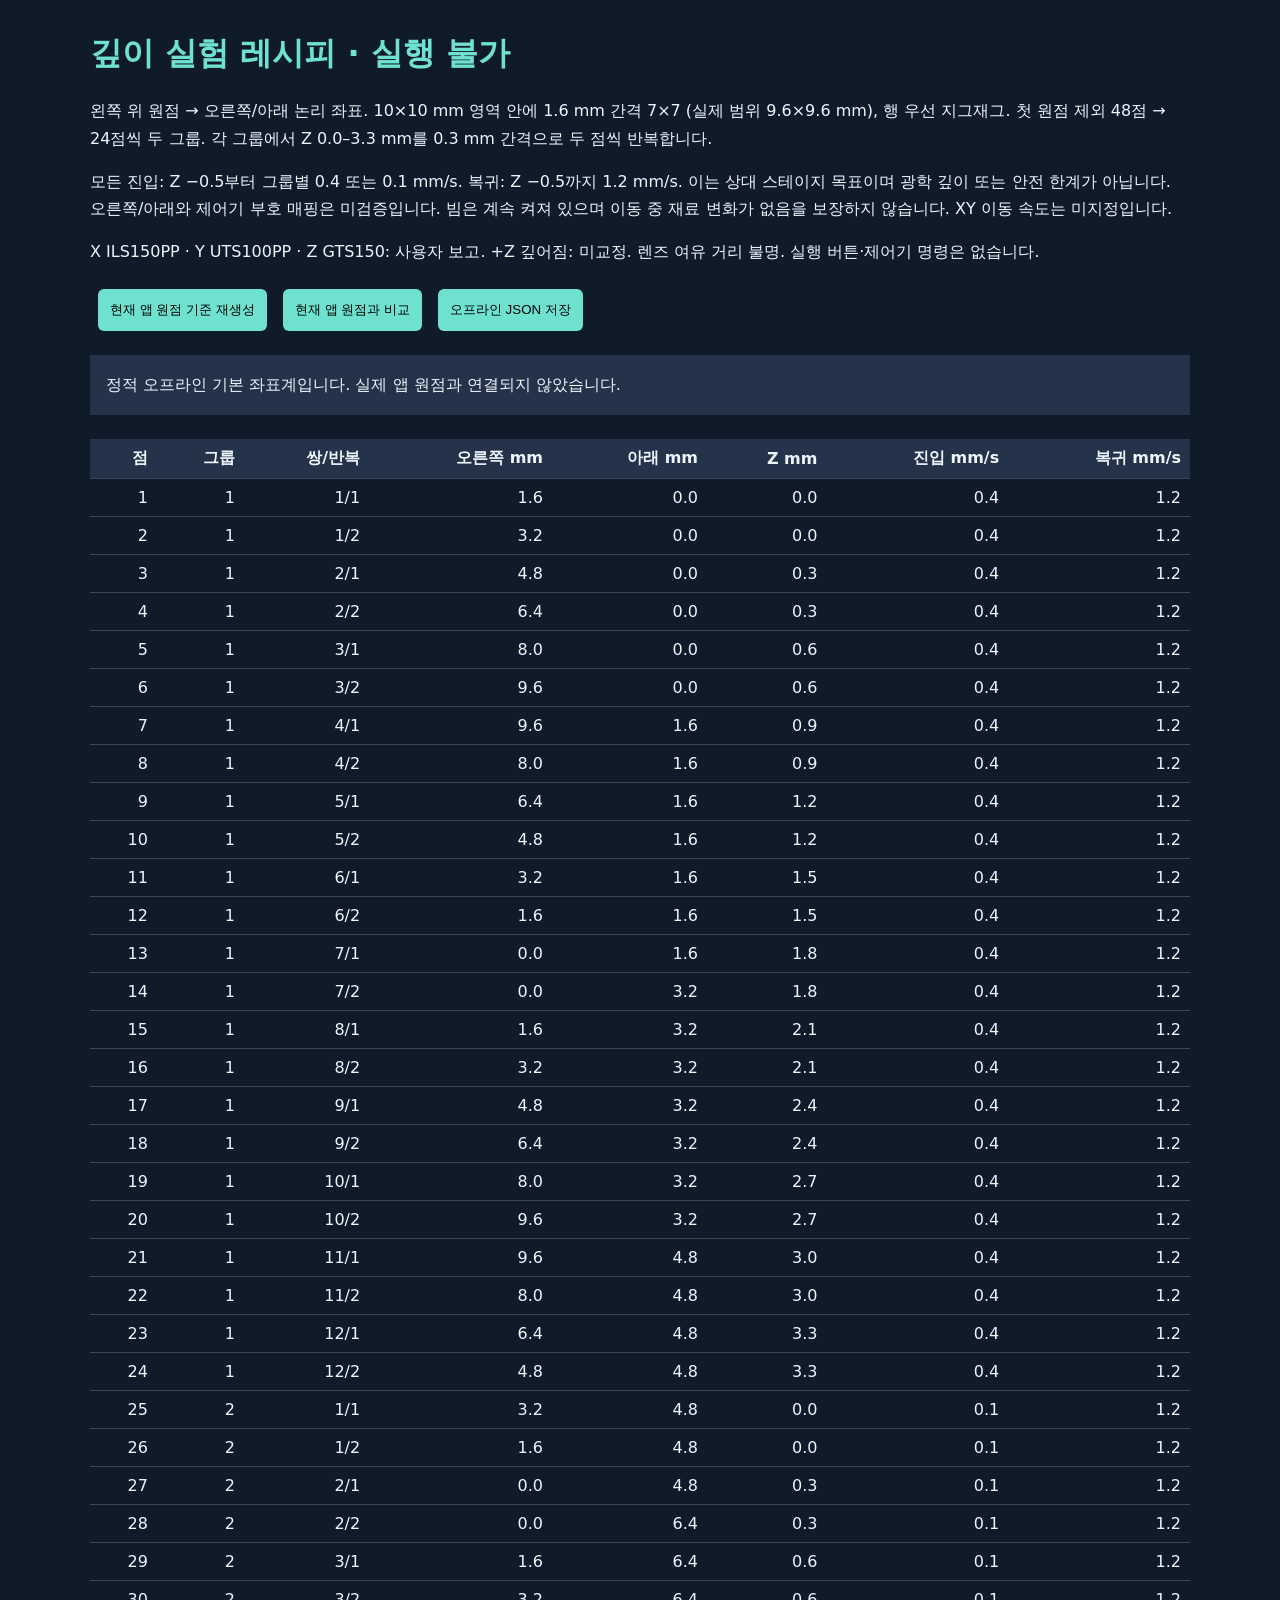
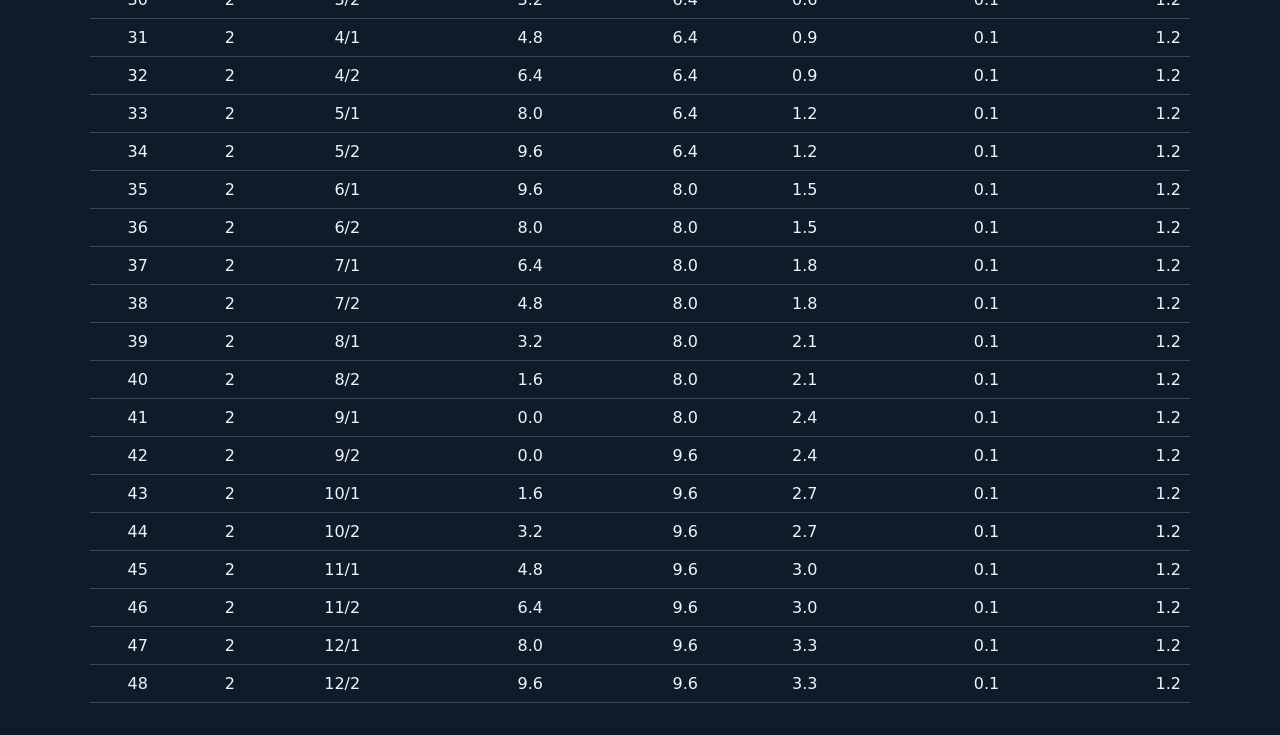
<file: visualizer/depth-review.html>
<!doctype html><html lang="ko"><meta charset="utf-8"><title>깊이 실험 · 오프라인 검토</title>
<style>body{font:16px system-ui;margin:32px;background:#101b2a;color:#edf4fc}main{max-width:1100px;margin:auto}h1{color:#6ee1cf}p{line-height:1.7}button{padding:12px;margin:8px;background:#6ee1cf;border:0;border-radius:6px}table{border-collapse:collapse;width:100%;margin-top:24px}th,td{border-bottom:1px solid #38485c;padding:9px;text-align:right}th{background:#24334a}#status{background:#24334a;padding:16px}a{color:#6ee1cf}</style>
<main><h1>깊이 실험 레시피 · 실행 불가</h1><p>왼쪽 위 원점 → 오른쪽/아래 논리 좌표. 10×10 mm 영역 안에 1.6 mm 간격 7×7 (실제 범위 9.6×9.6 mm), 행 우선 지그재그. 첫 원점 제외 48점 → 24점씩 두 그룹. 각 그룹에서 Z 0.0–3.3 mm를 0.3 mm 간격으로 두 점씩 반복합니다.</p>
<p>모든 진입: Z −0.5부터 그룹별 0.4 또는 0.1 mm/s. 복귀: Z −0.5까지 1.2 mm/s. 이는 상대 스테이지 목표이며 광학 깊이 또는 안전 한계가 아닙니다. 오른쪽/아래와 제어기 부호 매핑은 미검증입니다. 빔은 계속 켜져 있으며 이동 중 재료 변화가 없음을 보장하지 않습니다. XY 이동 속도는 미지정입니다.</p>
<p>X ILS150PP · Y UTS100PP · Z GTS150: 사용자 보고. +Z 깊어짐: 미교정. 렌즈 여유 거리 불명. 실행 버튼·제어기 명령은 없습니다.</p>
<button id="refresh">현재 앱 원점 기준 재생성</button><button id="validate">현재 앱 원점과 비교</button><button id="download">오프라인 JSON 저장</button><p id="status">정적 오프라인 기본 좌표계입니다. 실제 앱 원점과 연결되지 않았습니다.</p>
<table><thead><tr><th>점</th><th>그룹</th><th>쌍/반복</th><th>오른쪽 mm</th><th>아래 mm</th><th>Z mm</th><th>진입 mm/s</th><th>복귀 mm/s</th></tr></thead><tbody><tr><td>1</td><td>1</td><td>1/1</td><td>1.6</td><td>0.0</td><td>0.0</td><td>0.4</td><td>1.2</td></tr><tr><td>2</td><td>1</td><td>1/2</td><td>3.2</td><td>0.0</td><td>0.0</td><td>0.4</td><td>1.2</td></tr><tr><td>3</td><td>1</td><td>2/1</td><td>4.8</td><td>0.0</td><td>0.3</td><td>0.4</td><td>1.2</td></tr><tr><td>4</td><td>1</td><td>2/2</td><td>6.4</td><td>0.0</td><td>0.3</td><td>0.4</td><td>1.2</td></tr><tr><td>5</td><td>1</td><td>3/1</td><td>8.0</td><td>0.0</td><td>0.6</td><td>0.4</td><td>1.2</td></tr><tr><td>6</td><td>1</td><td>3/2</td><td>9.6</td><td>0.0</td><td>0.6</td><td>0.4</td><td>1.2</td></tr><tr><td>7</td><td>1</td><td>4/1</td><td>9.6</td><td>1.6</td><td>0.9</td><td>0.4</td><td>1.2</td></tr><tr><td>8</td><td>1</td><td>4/2</td><td>8.0</td><td>1.6</td><td>0.9</td><td>0.4</td><td>1.2</td></tr><tr><td>9</td><td>1</td><td>5/1</td><td>6.4</td><td>1.6</td><td>1.2</td><td>0.4</td><td>1.2</td></tr><tr><td>10</td><td>1</td><td>5/2</td><td>4.8</td><td>1.6</td><td>1.2</td><td>0.4</td><td>1.2</td></tr><tr><td>11</td><td>1</td><td>6/1</td><td>3.2</td><td>1.6</td><td>1.5</td><td>0.4</td><td>1.2</td></tr><tr><td>12</td><td>1</td><td>6/2</td><td>1.6</td><td>1.6</td><td>1.5</td><td>0.4</td><td>1.2</td></tr><tr><td>13</td><td>1</td><td>7/1</td><td>0.0</td><td>1.6</td><td>1.8</td><td>0.4</td><td>1.2</td></tr><tr><td>14</td><td>1</td><td>7/2</td><td>0.0</td><td>3.2</td><td>1.8</td><td>0.4</td><td>1.2</td></tr><tr><td>15</td><td>1</td><td>8/1</td><td>1.6</td><td>3.2</td><td>2.1</td><td>0.4</td><td>1.2</td></tr><tr><td>16</td><td>1</td><td>8/2</td><td>3.2</td><td>3.2</td><td>2.1</td><td>0.4</td><td>1.2</td></tr><tr><td>17</td><td>1</td><td>9/1</td><td>4.8</td><td>3.2</td><td>2.4</td><td>0.4</td><td>1.2</td></tr><tr><td>18</td><td>1</td><td>9/2</td><td>6.4</td><td>3.2</td><td>2.4</td><td>0.4</td><td>1.2</td></tr><tr><td>19</td><td>1</td><td>10/1</td><td>8.0</td><td>3.2</td><td>2.7</td><td>0.4</td><td>1.2</td></tr><tr><td>20</td><td>1</td><td>10/2</td><td>9.6</td><td>3.2</td><td>2.7</td><td>0.4</td><td>1.2</td></tr><tr><td>21</td><td>1</td><td>11/1</td><td>9.6</td><td>4.8</td><td>3.0</td><td>0.4</td><td>1.2</td></tr><tr><td>22</td><td>1</td><td>11/2</td><td>8.0</td><td>4.8</td><td>3.0</td><td>0.4</td><td>1.2</td></tr><tr><td>23</td><td>1</td><td>12/1</td><td>6.4</td><td>4.8</td><td>3.3</td><td>0.4</td><td>1.2</td></tr><tr><td>24</td><td>1</td><td>12/2</td><td>4.8</td><td>4.8</td><td>3.3</td><td>0.4</td><td>1.2</td></tr><tr><td>25</td><td>2</td><td>1/1</td><td>3.2</td><td>4.8</td><td>0.0</td><td>0.1</td><td>1.2</td></tr><tr><td>26</td><td>2</td><td>1/2</td><td>1.6</td><td>4.8</td><td>0.0</td><td>0.1</td><td>1.2</td></tr><tr><td>27</td><td>2</td><td>2/1</td><td>0.0</td><td>4.8</td><td>0.3</td><td>0.1</td><td>1.2</td></tr><tr><td>28</td><td>2</td><td>2/2</td><td>0.0</td><td>6.4</td><td>0.3</td><td>0.1</td><td>1.2</td></tr><tr><td>29</td><td>2</td><td>3/1</td><td>1.6</td><td>6.4</td><td>0.6</td><td>0.1</td><td>1.2</td></tr><tr><td>30</td><td>2</td><td>3/2</td><td>3.2</td><td>6.4</td><td>0.6</td><td>0.1</td><td>1.2</td></tr><tr><td>31</td><td>2</td><td>4/1</td><td>4.8</td><td>6.4</td><td>0.9</td><td>0.1</td><td>1.2</td></tr><tr><td>32</td><td>2</td><td>4/2</td><td>6.4</td><td>6.4</td><td>0.9</td><td>0.1</td><td>1.2</td></tr><tr><td>33</td><td>2</td><td>5/1</td><td>8.0</td><td>6.4</td><td>1.2</td><td>0.1</td><td>1.2</td></tr><tr><td>34</td><td>2</td><td>5/2</td><td>9.6</td><td>6.4</td><td>1.2</td><td>0.1</td><td>1.2</td></tr><tr><td>35</td><td>2</td><td>6/1</td><td>9.6</td><td>8.0</td><td>1.5</td><td>0.1</td><td>1.2</td></tr><tr><td>36</td><td>2</td><td>6/2</td><td>8.0</td><td>8.0</td><td>1.5</td><td>0.1</td><td>1.2</td></tr><tr><td>37</td><td>2</td><td>7/1</td><td>6.4</td><td>8.0</td><td>1.8</td><td>0.1</td><td>1.2</td></tr><tr><td>38</td><td>2</td><td>7/2</td><td>4.8</td><td>8.0</td><td>1.8</td><td>0.1</td><td>1.2</td></tr><tr><td>39</td><td>2</td><td>8/1</td><td>3.2</td><td>8.0</td><td>2.1</td><td>0.1</td><td>1.2</td></tr><tr><td>40</td><td>2</td><td>8/2</td><td>1.6</td><td>8.0</td><td>2.1</td><td>0.1</td><td>1.2</td></tr><tr><td>41</td><td>2</td><td>9/1</td><td>0.0</td><td>8.0</td><td>2.4</td><td>0.1</td><td>1.2</td></tr><tr><td>42</td><td>2</td><td>9/2</td><td>0.0</td><td>9.6</td><td>2.4</td><td>0.1</td><td>1.2</td></tr><tr><td>43</td><td>2</td><td>10/1</td><td>1.6</td><td>9.6</td><td>2.7</td><td>0.1</td><td>1.2</td></tr><tr><td>44</td><td>2</td><td>10/2</td><td>3.2</td><td>9.6</td><td>2.7</td><td>0.1</td><td>1.2</td></tr><tr><td>45</td><td>2</td><td>11/1</td><td>4.8</td><td>9.6</td><td>3.0</td><td>0.1</td><td>1.2</td></tr><tr><td>46</td><td>2</td><td>11/2</td><td>6.4</td><td>9.6</td><td>3.0</td><td>0.1</td><td>1.2</td></tr><tr><td>47</td><td>2</td><td>12/1</td><td>8.0</td><td>9.6</td><td>3.3</td><td>0.1</td><td>1.2</td></tr><tr><td>48</td><td>2</td><td>12/2</td><td>9.6</td><td>9.6</td><td>3.3</td><td>0.1</td><td>1.2</td></tr></tbody></table></main>
<script id="recipe" type="application/json">{"schema": "offline-depth-recipe-v1", "executable": false, "context": {"origin_revision": 0, "local_offset": {"x": 0.0, "y": 0.0, "z": 0.0}, "axis_models_user_reported": {"x": "ILS150PP", "y": "UTS100PP", "z": "GTS150"}, "right_down_controller_signs": {"right": null, "down": null}, "mapping_verified": false, "calibrated": false, "positive_z": "deeper, user-reported only"}, "context_fingerprint": "d2232beb90f8632d4b1b9f7c49601db1e28a19652bf7d24cba0dc9e62b473760", "region_mm": [10, 10], "occupied_span_mm": [9.6, 9.6], "pitch_mm": 1.6, "origin": "upper-left local origin, logical +right/+down; first site excluded", "units": "mm and mm/s", "coordinate_meaning": "relative stage targets, NOT calibrated optical depth or safe limits", "beam": "continuously on; traverse exposure/material effect unverified", "xy_traverse_speed_mm_s": null, "mapping_to_controller": "unverified; no controller coordinates generated", "velocity_note": "Requested values do not ensure constant actual velocity during acceleration, corners or stops", "completion": {"normal_only": true, "dwell_seconds": 3.0, "hold_z_mm": -0.5, "xy_target_mm": [0.0, 0.0], "xy_speed_mm_s": null, "final_z_mm": 0, "z_speed_mm_s": 1.2, "on_cancel_or_error": "stop; no automatic return"}, "sites": [{"site": 1, "grid_order_including_origin": 2, "group": 1, "pair": 1, "repeat": 1, "logical_right_mm": 1.6, "logical_down_mm": 0.0, "target_relative_stage_z_mm": 0.0, "ingress": {"from_z_mm": -0.5, "to_z_mm": 0.0, "requested_speed_mm_s": 0.4}, "return": {"from_z_mm": 0.0, "to_z_mm": -0.5, "requested_speed_mm_s": 1.2}}, {"site": 2, "grid_order_including_origin": 3, "group": 1, "pair": 1, "repeat": 2, "logical_right_mm": 3.2, "logical_down_mm": 0.0, "target_relative_stage_z_mm": 0.0, "ingress": {"from_z_mm": -0.5, "to_z_mm": 0.0, "requested_speed_mm_s": 0.4}, "return": {"from_z_mm": 0.0, "to_z_mm": -0.5, "requested_speed_mm_s": 1.2}}, {"site": 3, "grid_order_including_origin": 4, "group": 1, "pair": 2, "repeat": 1, "logical_right_mm": 4.8, "logical_down_mm": 0.0, "target_relative_stage_z_mm": 0.3, "ingress": {"from_z_mm": -0.5, "to_z_mm": 0.3, "requested_speed_mm_s": 0.4}, "return": {"from_z_mm": 0.3, "to_z_mm": -0.5, "requested_speed_mm_s": 1.2}}, {"site": 4, "grid_order_including_origin": 5, "group": 1, "pair": 2, "repeat": 2, "logical_right_mm": 6.4, "logical_down_mm": 0.0, "target_relative_stage_z_mm": 0.3, "ingress": {"from_z_mm": -0.5, "to_z_mm": 0.3, "requested_speed_mm_s": 0.4}, "return": {"from_z_mm": 0.3, "to_z_mm": -0.5, "requested_speed_mm_s": 1.2}}, {"site": 5, "grid_order_including_origin": 6, "group": 1, "pair": 3, "repeat": 1, "logical_right_mm": 8.0, "logical_down_mm": 0.0, "target_relative_stage_z_mm": 0.6, "ingress": {"from_z_mm": -0.5, "to_z_mm": 0.6, "requested_speed_mm_s": 0.4}, "return": {"from_z_mm": 0.6, "to_z_mm": -0.5, "requested_speed_mm_s": 1.2}}, {"site": 6, "grid_order_including_origin": 7, "group": 1, "pair": 3, "repeat": 2, "logical_right_mm": 9.6, "logical_down_mm": 0.0, "target_relative_stage_z_mm": 0.6, "ingress": {"from_z_mm": -0.5, "to_z_mm": 0.6, "requested_speed_mm_s": 0.4}, "return": {"from_z_mm": 0.6, "to_z_mm": -0.5, "requested_speed_mm_s": 1.2}}, {"site": 7, "grid_order_including_origin": 8, "group": 1, "pair": 4, "repeat": 1, "logical_right_mm": 9.6, "logical_down_mm": 1.6, "target_relative_stage_z_mm": 0.9, "ingress": {"from_z_mm": -0.5, "to_z_mm": 0.9, "requested_speed_mm_s": 0.4}, "return": {"from_z_mm": 0.9, "to_z_mm": -0.5, "requested_speed_mm_s": 1.2}}, {"site": 8, "grid_order_including_origin": 9, "group": 1, "pair": 4, "repeat": 2, "logical_right_mm": 8.0, "logical_down_mm": 1.6, "target_relative_stage_z_mm": 0.9, "ingress": {"from_z_mm": -0.5, "to_z_mm": 0.9, "requested_speed_mm_s": 0.4}, "return": {"from_z_mm": 0.9, "to_z_mm": -0.5, "requested_speed_mm_s": 1.2}}, {"site": 9, "grid_order_including_origin": 10, "group": 1, "pair": 5, "repeat": 1, "logical_right_mm": 6.4, "logical_down_mm": 1.6, "target_relative_stage_z_mm": 1.2, "ingress": {"from_z_mm": -0.5, "to_z_mm": 1.2, "requested_speed_mm_s": 0.4}, "return": {"from_z_mm": 1.2, "to_z_mm": -0.5, "requested_speed_mm_s": 1.2}}, {"site": 10, "grid_order_including_origin": 11, "group": 1, "pair": 5, "repeat": 2, "logical_right_mm": 4.8, "logical_down_mm": 1.6, "target_relative_stage_z_mm": 1.2, "ingress": {"from_z_mm": -0.5, "to_z_mm": 1.2, "requested_speed_mm_s": 0.4}, "return": {"from_z_mm": 1.2, "to_z_mm": -0.5, "requested_speed_mm_s": 1.2}}, {"site": 11, "grid_order_including_origin": 12, "group": 1, "pair": 6, "repeat": 1, "logical_right_mm": 3.2, "logical_down_mm": 1.6, "target_relative_stage_z_mm": 1.5, "ingress": {"from_z_mm": -0.5, "to_z_mm": 1.5, "requested_speed_mm_s": 0.4}, "return": {"from_z_mm": 1.5, "to_z_mm": -0.5, "requested_speed_mm_s": 1.2}}, {"site": 12, "grid_order_including_origin": 13, "group": 1, "pair": 6, "repeat": 2, "logical_right_mm": 1.6, "logical_down_mm": 1.6, "target_relative_stage_z_mm": 1.5, "ingress": {"from_z_mm": -0.5, "to_z_mm": 1.5, "requested_speed_mm_s": 0.4}, "return": {"from_z_mm": 1.5, "to_z_mm": -0.5, "requested_speed_mm_s": 1.2}}, {"site": 13, "grid_order_including_origin": 14, "group": 1, "pair": 7, "repeat": 1, "logical_right_mm": 0.0, "logical_down_mm": 1.6, "target_relative_stage_z_mm": 1.8, "ingress": {"from_z_mm": -0.5, "to_z_mm": 1.8, "requested_speed_mm_s": 0.4}, "return": {"from_z_mm": 1.8, "to_z_mm": -0.5, "requested_speed_mm_s": 1.2}}, {"site": 14, "grid_order_including_origin": 15, "group": 1, "pair": 7, "repeat": 2, "logical_right_mm": 0.0, "logical_down_mm": 3.2, "target_relative_stage_z_mm": 1.8, "ingress": {"from_z_mm": -0.5, "to_z_mm": 1.8, "requested_speed_mm_s": 0.4}, "return": {"from_z_mm": 1.8, "to_z_mm": -0.5, "requested_speed_mm_s": 1.2}}, {"site": 15, "grid_order_including_origin": 16, "group": 1, "pair": 8, "repeat": 1, "logical_right_mm": 1.6, "logical_down_mm": 3.2, "target_relative_stage_z_mm": 2.1, "ingress": {"from_z_mm": -0.5, "to_z_mm": 2.1, "requested_speed_mm_s": 0.4}, "return": {"from_z_mm": 2.1, "to_z_mm": -0.5, "requested_speed_mm_s": 1.2}}, {"site": 16, "grid_order_including_origin": 17, "group": 1, "pair": 8, "repeat": 2, "logical_right_mm": 3.2, "logical_down_mm": 3.2, "target_relative_stage_z_mm": 2.1, "ingress": {"from_z_mm": -0.5, "to_z_mm": 2.1, "requested_speed_mm_s": 0.4}, "return": {"from_z_mm": 2.1, "to_z_mm": -0.5, "requested_speed_mm_s": 1.2}}, {"site": 17, "grid_order_including_origin": 18, "group": 1, "pair": 9, "repeat": 1, "logical_right_mm": 4.8, "logical_down_mm": 3.2, "target_relative_stage_z_mm": 2.4, "ingress": {"from_z_mm": -0.5, "to_z_mm": 2.4, "requested_speed_mm_s": 0.4}, "return": {"from_z_mm": 2.4, "to_z_mm": -0.5, "requested_speed_mm_s": 1.2}}, {"site": 18, "grid_order_including_origin": 19, "group": 1, "pair": 9, "repeat": 2, "logical_right_mm": 6.4, "logical_down_mm": 3.2, "target_relative_stage_z_mm": 2.4, "ingress": {"from_z_mm": -0.5, "to_z_mm": 2.4, "requested_speed_mm_s": 0.4}, "return": {"from_z_mm": 2.4, "to_z_mm": -0.5, "requested_speed_mm_s": 1.2}}, {"site": 19, "grid_order_including_origin": 20, "group": 1, "pair": 10, "repeat": 1, "logical_right_mm": 8.0, "logical_down_mm": 3.2, "target_relative_stage_z_mm": 2.7, "ingress": {"from_z_mm": -0.5, "to_z_mm": 2.7, "requested_speed_mm_s": 0.4}, "return": {"from_z_mm": 2.7, "to_z_mm": -0.5, "requested_speed_mm_s": 1.2}}, {"site": 20, "grid_order_including_origin": 21, "group": 1, "pair": 10, "repeat": 2, "logical_right_mm": 9.6, "logical_down_mm": 3.2, "target_relative_stage_z_mm": 2.7, "ingress": {"from_z_mm": -0.5, "to_z_mm": 2.7, "requested_speed_mm_s": 0.4}, "return": {"from_z_mm": 2.7, "to_z_mm": -0.5, "requested_speed_mm_s": 1.2}}, {"site": 21, "grid_order_including_origin": 22, "group": 1, "pair": 11, "repeat": 1, "logical_right_mm": 9.6, "logical_down_mm": 4.8, "target_relative_stage_z_mm": 3.0, "ingress": {"from_z_mm": -0.5, "to_z_mm": 3.0, "requested_speed_mm_s": 0.4}, "return": {"from_z_mm": 3.0, "to_z_mm": -0.5, "requested_speed_mm_s": 1.2}}, {"site": 22, "grid_order_including_origin": 23, "group": 1, "pair": 11, "repeat": 2, "logical_right_mm": 8.0, "logical_down_mm": 4.8, "target_relative_stage_z_mm": 3.0, "ingress": {"from_z_mm": -0.5, "to_z_mm": 3.0, "requested_speed_mm_s": 0.4}, "return": {"from_z_mm": 3.0, "to_z_mm": -0.5, "requested_speed_mm_s": 1.2}}, {"site": 23, "grid_order_including_origin": 24, "group": 1, "pair": 12, "repeat": 1, "logical_right_mm": 6.4, "logical_down_mm": 4.8, "target_relative_stage_z_mm": 3.3, "ingress": {"from_z_mm": -0.5, "to_z_mm": 3.3, "requested_speed_mm_s": 0.4}, "return": {"from_z_mm": 3.3, "to_z_mm": -0.5, "requested_speed_mm_s": 1.2}}, {"site": 24, "grid_order_including_origin": 25, "group": 1, "pair": 12, "repeat": 2, "logical_right_mm": 4.8, "logical_down_mm": 4.8, "target_relative_stage_z_mm": 3.3, "ingress": {"from_z_mm": -0.5, "to_z_mm": 3.3, "requested_speed_mm_s": 0.4}, "return": {"from_z_mm": 3.3, "to_z_mm": -0.5, "requested_speed_mm_s": 1.2}}, {"site": 25, "grid_order_including_origin": 26, "group": 2, "pair": 1, "repeat": 1, "logical_right_mm": 3.2, "logical_down_mm": 4.8, "target_relative_stage_z_mm": 0.0, "ingress": {"from_z_mm": -0.5, "to_z_mm": 0.0, "requested_speed_mm_s": 0.1}, "return": {"from_z_mm": 0.0, "to_z_mm": -0.5, "requested_speed_mm_s": 1.2}}, {"site": 26, "grid_order_including_origin": 27, "group": 2, "pair": 1, "repeat": 2, "logical_right_mm": 1.6, "logical_down_mm": 4.8, "target_relative_stage_z_mm": 0.0, "ingress": {"from_z_mm": -0.5, "to_z_mm": 0.0, "requested_speed_mm_s": 0.1}, "return": {"from_z_mm": 0.0, "to_z_mm": -0.5, "requested_speed_mm_s": 1.2}}, {"site": 27, "grid_order_including_origin": 28, "group": 2, "pair": 2, "repeat": 1, "logical_right_mm": 0.0, "logical_down_mm": 4.8, "target_relative_stage_z_mm": 0.3, "ingress": {"from_z_mm": -0.5, "to_z_mm": 0.3, "requested_speed_mm_s": 0.1}, "return": {"from_z_mm": 0.3, "to_z_mm": -0.5, "requested_speed_mm_s": 1.2}}, {"site": 28, "grid_order_including_origin": 29, "group": 2, "pair": 2, "repeat": 2, "logical_right_mm": 0.0, "logical_down_mm": 6.4, "target_relative_stage_z_mm": 0.3, "ingress": {"from_z_mm": -0.5, "to_z_mm": 0.3, "requested_speed_mm_s": 0.1}, "return": {"from_z_mm": 0.3, "to_z_mm": -0.5, "requested_speed_mm_s": 1.2}}, {"site": 29, "grid_order_including_origin": 30, "group": 2, "pair": 3, "repeat": 1, "logical_right_mm": 1.6, "logical_down_mm": 6.4, "target_relative_stage_z_mm": 0.6, "ingress": {"from_z_mm": -0.5, "to_z_mm": 0.6, "requested_speed_mm_s": 0.1}, "return": {"from_z_mm": 0.6, "to_z_mm": -0.5, "requested_speed_mm_s": 1.2}}, {"site": 30, "grid_order_including_origin": 31, "group": 2, "pair": 3, "repeat": 2, "logical_right_mm": 3.2, "logical_down_mm": 6.4, "target_relative_stage_z_mm": 0.6, "ingress": {"from_z_mm": -0.5, "to_z_mm": 0.6, "requested_speed_mm_s": 0.1}, "return": {"from_z_mm": 0.6, "to_z_mm": -0.5, "requested_speed_mm_s": 1.2}}, {"site": 31, "grid_order_including_origin": 32, "group": 2, "pair": 4, "repeat": 1, "logical_right_mm": 4.8, "logical_down_mm": 6.4, "target_relative_stage_z_mm": 0.9, "ingress": {"from_z_mm": -0.5, "to_z_mm": 0.9, "requested_speed_mm_s": 0.1}, "return": {"from_z_mm": 0.9, "to_z_mm": -0.5, "requested_speed_mm_s": 1.2}}, {"site": 32, "grid_order_including_origin": 33, "group": 2, "pair": 4, "repeat": 2, "logical_right_mm": 6.4, "logical_down_mm": 6.4, "target_relative_stage_z_mm": 0.9, "ingress": {"from_z_mm": -0.5, "to_z_mm": 0.9, "requested_speed_mm_s": 0.1}, "return": {"from_z_mm": 0.9, "to_z_mm": -0.5, "requested_speed_mm_s": 1.2}}, {"site": 33, "grid_order_including_origin": 34, "group": 2, "pair": 5, "repeat": 1, "logical_right_mm": 8.0, "logical_down_mm": 6.4, "target_relative_stage_z_mm": 1.2, "ingress": {"from_z_mm": -0.5, "to_z_mm": 1.2, "requested_speed_mm_s": 0.1}, "return": {"from_z_mm": 1.2, "to_z_mm": -0.5, "requested_speed_mm_s": 1.2}}, {"site": 34, "grid_order_including_origin": 35, "group": 2, "pair": 5, "repeat": 2, "logical_right_mm": 9.6, "logical_down_mm": 6.4, "target_relative_stage_z_mm": 1.2, "ingress": {"from_z_mm": -0.5, "to_z_mm": 1.2, "requested_speed_mm_s": 0.1}, "return": {"from_z_mm": 1.2, "to_z_mm": -0.5, "requested_speed_mm_s": 1.2}}, {"site": 35, "grid_order_including_origin": 36, "group": 2, "pair": 6, "repeat": 1, "logical_right_mm": 9.6, "logical_down_mm": 8.0, "target_relative_stage_z_mm": 1.5, "ingress": {"from_z_mm": -0.5, "to_z_mm": 1.5, "requested_speed_mm_s": 0.1}, "return": {"from_z_mm": 1.5, "to_z_mm": -0.5, "requested_speed_mm_s": 1.2}}, {"site": 36, "grid_order_including_origin": 37, "group": 2, "pair": 6, "repeat": 2, "logical_right_mm": 8.0, "logical_down_mm": 8.0, "target_relative_stage_z_mm": 1.5, "ingress": {"from_z_mm": -0.5, "to_z_mm": 1.5, "requested_speed_mm_s": 0.1}, "return": {"from_z_mm": 1.5, "to_z_mm": -0.5, "requested_speed_mm_s": 1.2}}, {"site": 37, "grid_order_including_origin": 38, "group": 2, "pair": 7, "repeat": 1, "logical_right_mm": 6.4, "logical_down_mm": 8.0, "target_relative_stage_z_mm": 1.8, "ingress": {"from_z_mm": -0.5, "to_z_mm": 1.8, "requested_speed_mm_s": 0.1}, "return": {"from_z_mm": 1.8, "to_z_mm": -0.5, "requested_speed_mm_s": 1.2}}, {"site": 38, "grid_order_including_origin": 39, "group": 2, "pair": 7, "repeat": 2, "logical_right_mm": 4.8, "logical_down_mm": 8.0, "target_relative_stage_z_mm": 1.8, "ingress": {"from_z_mm": -0.5, "to_z_mm": 1.8, "requested_speed_mm_s": 0.1}, "return": {"from_z_mm": 1.8, "to_z_mm": -0.5, "requested_speed_mm_s": 1.2}}, {"site": 39, "grid_order_including_origin": 40, "group": 2, "pair": 8, "repeat": 1, "logical_right_mm": 3.2, "logical_down_mm": 8.0, "target_relative_stage_z_mm": 2.1, "ingress": {"from_z_mm": -0.5, "to_z_mm": 2.1, "requested_speed_mm_s": 0.1}, "return": {"from_z_mm": 2.1, "to_z_mm": -0.5, "requested_speed_mm_s": 1.2}}, {"site": 40, "grid_order_including_origin": 41, "group": 2, "pair": 8, "repeat": 2, "logical_right_mm": 1.6, "logical_down_mm": 8.0, "target_relative_stage_z_mm": 2.1, "ingress": {"from_z_mm": -0.5, "to_z_mm": 2.1, "requested_speed_mm_s": 0.1}, "return": {"from_z_mm": 2.1, "to_z_mm": -0.5, "requested_speed_mm_s": 1.2}}, {"site": 41, "grid_order_including_origin": 42, "group": 2, "pair": 9, "repeat": 1, "logical_right_mm": 0.0, "logical_down_mm": 8.0, "target_relative_stage_z_mm": 2.4, "ingress": {"from_z_mm": -0.5, "to_z_mm": 2.4, "requested_speed_mm_s": 0.1}, "return": {"from_z_mm": 2.4, "to_z_mm": -0.5, "requested_speed_mm_s": 1.2}}, {"site": 42, "grid_order_including_origin": 43, "group": 2, "pair": 9, "repeat": 2, "logical_right_mm": 0.0, "logical_down_mm": 9.6, "target_relative_stage_z_mm": 2.4, "ingress": {"from_z_mm": -0.5, "to_z_mm": 2.4, "requested_speed_mm_s": 0.1}, "return": {"from_z_mm": 2.4, "to_z_mm": -0.5, "requested_speed_mm_s": 1.2}}, {"site": 43, "grid_order_including_origin": 44, "group": 2, "pair": 10, "repeat": 1, "logical_right_mm": 1.6, "logical_down_mm": 9.6, "target_relative_stage_z_mm": 2.7, "ingress": {"from_z_mm": -0.5, "to_z_mm": 2.7, "requested_speed_mm_s": 0.1}, "return": {"from_z_mm": 2.7, "to_z_mm": -0.5, "requested_speed_mm_s": 1.2}}, {"site": 44, "grid_order_including_origin": 45, "group": 2, "pair": 10, "repeat": 2, "logical_right_mm": 3.2, "logical_down_mm": 9.6, "target_relative_stage_z_mm": 2.7, "ingress": {"from_z_mm": -0.5, "to_z_mm": 2.7, "requested_speed_mm_s": 0.1}, "return": {"from_z_mm": 2.7, "to_z_mm": -0.5, "requested_speed_mm_s": 1.2}}, {"site": 45, "grid_order_including_origin": 46, "group": 2, "pair": 11, "repeat": 1, "logical_right_mm": 4.8, "logical_down_mm": 9.6, "target_relative_stage_z_mm": 3.0, "ingress": {"from_z_mm": -0.5, "to_z_mm": 3.0, "requested_speed_mm_s": 0.1}, "return": {"from_z_mm": 3.0, "to_z_mm": -0.5, "requested_speed_mm_s": 1.2}}, {"site": 46, "grid_order_including_origin": 47, "group": 2, "pair": 11, "repeat": 2, "logical_right_mm": 6.4, "logical_down_mm": 9.6, "target_relative_stage_z_mm": 3.0, "ingress": {"from_z_mm": -0.5, "to_z_mm": 3.0, "requested_speed_mm_s": 0.1}, "return": {"from_z_mm": 3.0, "to_z_mm": -0.5, "requested_speed_mm_s": 1.2}}, {"site": 47, "grid_order_including_origin": 48, "group": 2, "pair": 12, "repeat": 1, "logical_right_mm": 8.0, "logical_down_mm": 9.6, "target_relative_stage_z_mm": 3.3, "ingress": {"from_z_mm": -0.5, "to_z_mm": 3.3, "requested_speed_mm_s": 0.1}, "return": {"from_z_mm": 3.3, "to_z_mm": -0.5, "requested_speed_mm_s": 1.2}}, {"site": 48, "grid_order_including_origin": 49, "group": 2, "pair": 12, "repeat": 2, "logical_right_mm": 9.6, "logical_down_mm": 9.6, "target_relative_stage_z_mm": 3.3, "ingress": {"from_z_mm": -0.5, "to_z_mm": 3.3, "requested_speed_mm_s": 0.1}, "return": {"from_z_mm": 3.3, "to_z_mm": -0.5, "requested_speed_mm_s": 1.2}}]}</script><script src="depth-review.js"></script></html>
</file>
